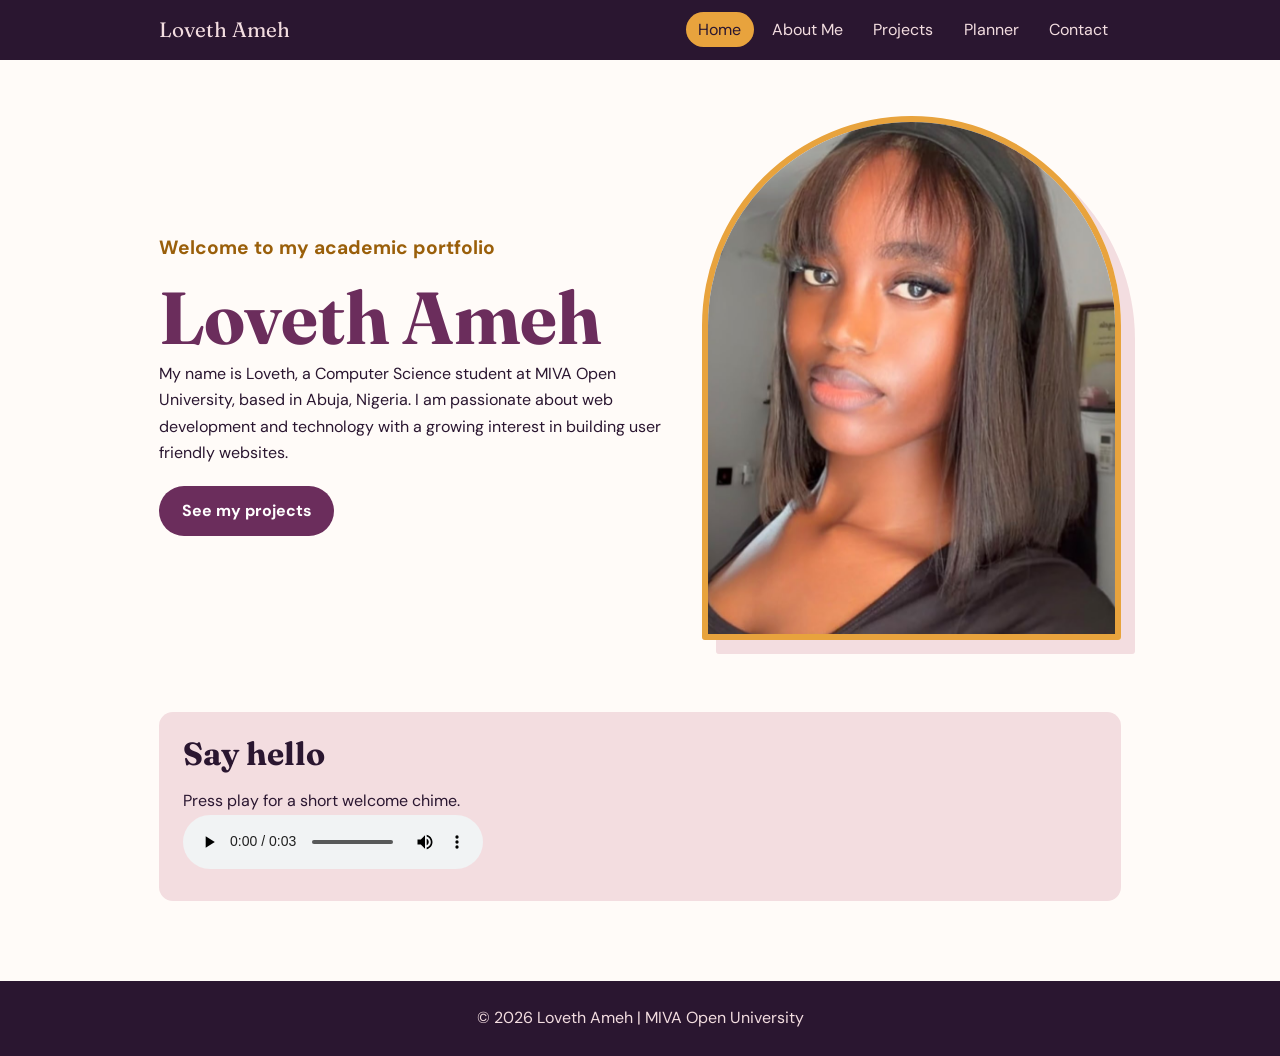
<file: index.html>
<!DOCTYPE html>
<html lang="en">
<head>
<meta charset="UTF-8">
<meta name="viewport" content="width=device-width, initial-scale=1">
<title>Home | Loveth Ameh</title>
<link rel="preconnect" href="https://fonts.googleapis.com">
<link href="https://fonts.googleapis.com/css2?family=DM+Sans:wght@400;700&family=Fraunces:wght@600;800&display=swap" rel="stylesheet">
<link rel="stylesheet" href="style.css">
</head>
<body>
<header>
<nav aria-label="Main navigation">
<a class="logo" href="index.html">Loveth Ameh</a>
<button id="menu-btn" aria-expanded="false" aria-controls="menu">Menu</button>
<ul id="menu"><li><a href="index.html" class="active" aria-current="page">Home</a></li><li><a href="about.html">About Me</a></li><li><a href="projects.html">Projects</a></li><li><a href="planner.html">Planner</a></li><li><a href="contact.html">Contact</a></li></ul>
</nav>
</header>
<main>
<section class="hero">
<div>
<p class="welcome">Welcome to my academic portfolio</p>
<h1>Loveth Ameh</h1>
<p>My name is Loveth, a Computer Science student at MIVA Open University, based in Abuja, Nigeria. I am passionate about web development and technology with a growing interest in building user friendly websites.</p>
<p style="margin-top:1.2rem"><a class="btn" href="projects.html">See my projects</a></p>
</div>
<img src="images/loveth.jpg" alt="Portrait of Loveth Ameh">
</section>
<section class="band">
<h2>Say hello</h2>
<p>Press play for a short welcome chime.</p>
<audio controls src="media/welcome.wav">Your browser does not support audio.</audio>
</section>
</main>
<footer><p>&copy; 2026 Loveth Ameh | MIVA Open University</p></footer>
<script src="script.js"></script>
</body>
</html>
</file>
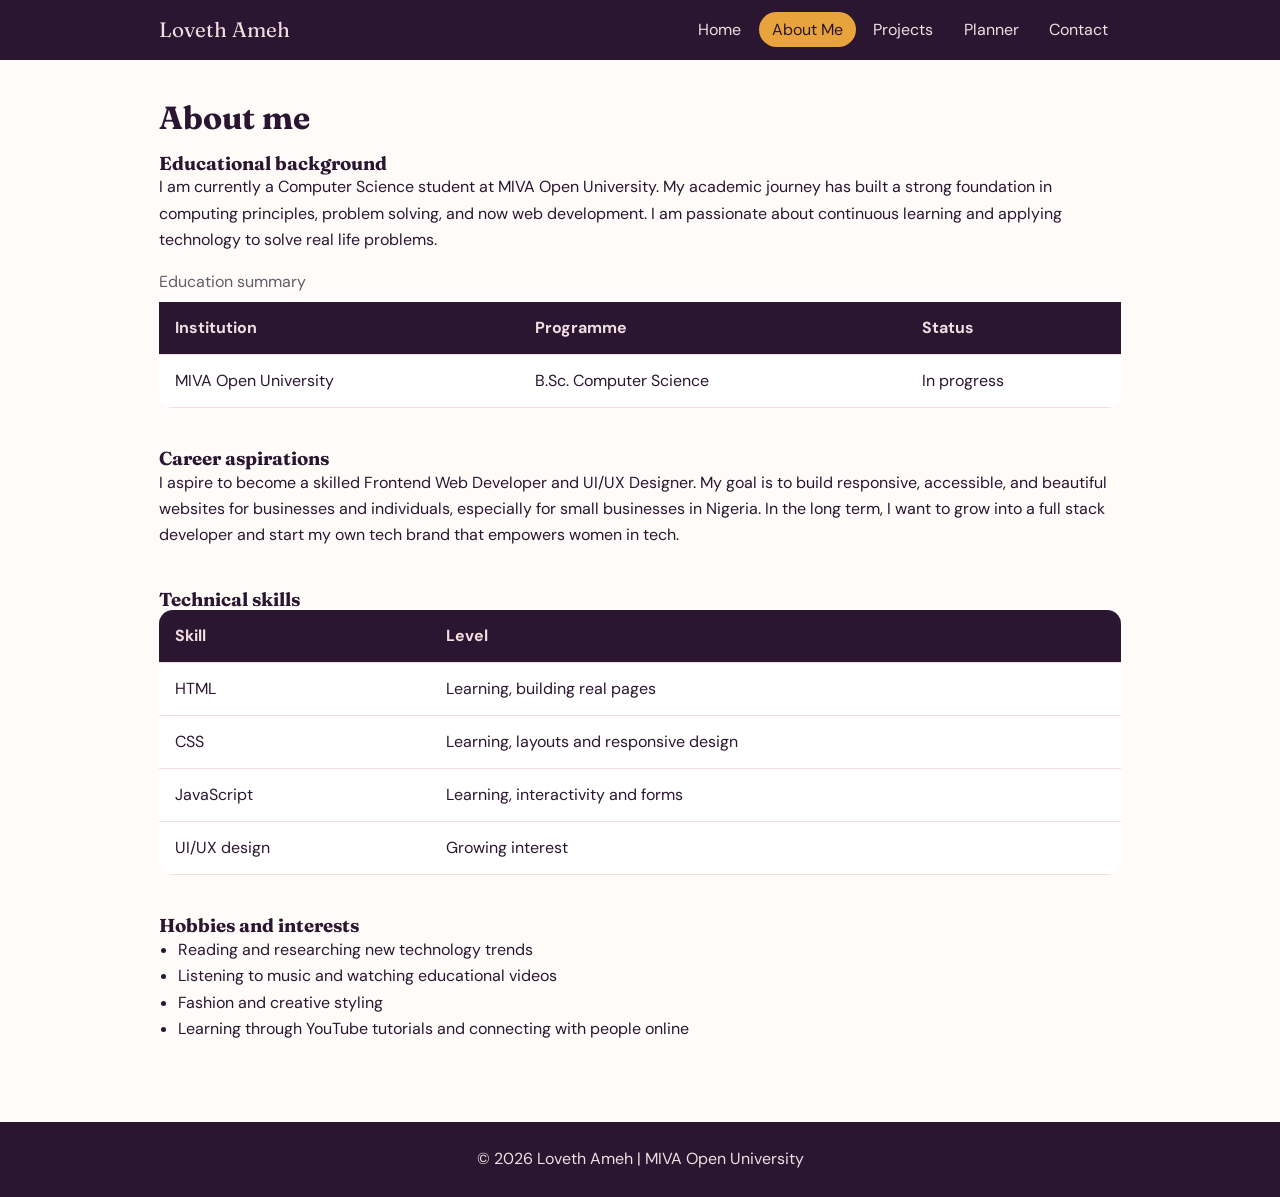
<file: about.html>
<!DOCTYPE html>
<html lang="en">
<head>
<meta charset="UTF-8">
<meta name="viewport" content="width=device-width, initial-scale=1">
<title>About Me | Loveth Ameh</title>
<link rel="preconnect" href="https://fonts.googleapis.com">
<link href="https://fonts.googleapis.com/css2?family=DM+Sans:wght@400;700&family=Fraunces:wght@600;800&display=swap" rel="stylesheet">
<link rel="stylesheet" href="style.css">
</head>
<body>
<header>
<nav aria-label="Main navigation">
<a class="logo" href="index.html">Loveth Ameh</a>
<button id="menu-btn" aria-expanded="false" aria-controls="menu">Menu</button>
<ul id="menu"><li><a href="index.html">Home</a></li><li><a href="about.html" class="active" aria-current="page">About Me</a></li><li><a href="projects.html">Projects</a></li><li><a href="planner.html">Planner</a></li><li><a href="contact.html">Contact</a></li></ul>
</nav>
</header>
<main>
<h2>About me</h2>
<section>
<h3>Educational background</h3>
<p>I am currently a Computer Science student at MIVA Open University. My academic journey has built a strong foundation in computing principles, problem solving, and now web development. I am passionate about continuous learning and applying technology to solve real life problems.</p>
<table style="margin-top:1rem">
<caption class="empty" style="text-align:left;margin-bottom:.4rem">Education summary</caption>
<thead><tr><th>Institution</th><th>Programme</th><th>Status</th></tr></thead>
<tbody><tr><td>MIVA Open University</td><td>B.Sc. Computer Science</td><td>In progress</td></tr></tbody>
</table>
</section>
<section>
<h3>Career aspirations</h3>
<p>I aspire to become a skilled Frontend Web Developer and UI/UX Designer. My goal is to build responsive, accessible, and beautiful websites for businesses and individuals, especially for small businesses in Nigeria. In the long term, I want to grow into a full stack developer and start my own tech brand that empowers women in tech.</p>
</section>
<section>
<h3>Technical skills</h3>
<table>
<thead><tr><th>Skill</th><th>Level</th></tr></thead>
<tbody>
<tr><td>HTML</td><td>Learning, building real pages</td></tr>
<tr><td>CSS</td><td>Learning, layouts and responsive design</td></tr>
<tr><td>JavaScript</td><td>Learning, interactivity and forms</td></tr>
<tr><td>UI/UX design</td><td>Growing interest</td></tr>
</tbody>
</table>
</section>
<section>
<h3>Hobbies and interests</h3>
<ul class="plain">
<li>Reading and researching new technology trends</li>
<li>Listening to music and watching educational videos</li>
<li>Fashion and creative styling</li>
<li>Learning through YouTube tutorials and connecting with people online</li>
</ul>
</section>
</main>
<footer><p>&copy; 2026 Loveth Ameh | MIVA Open University</p></footer>
<script src="script.js"></script>
</body>
</html>
</file>
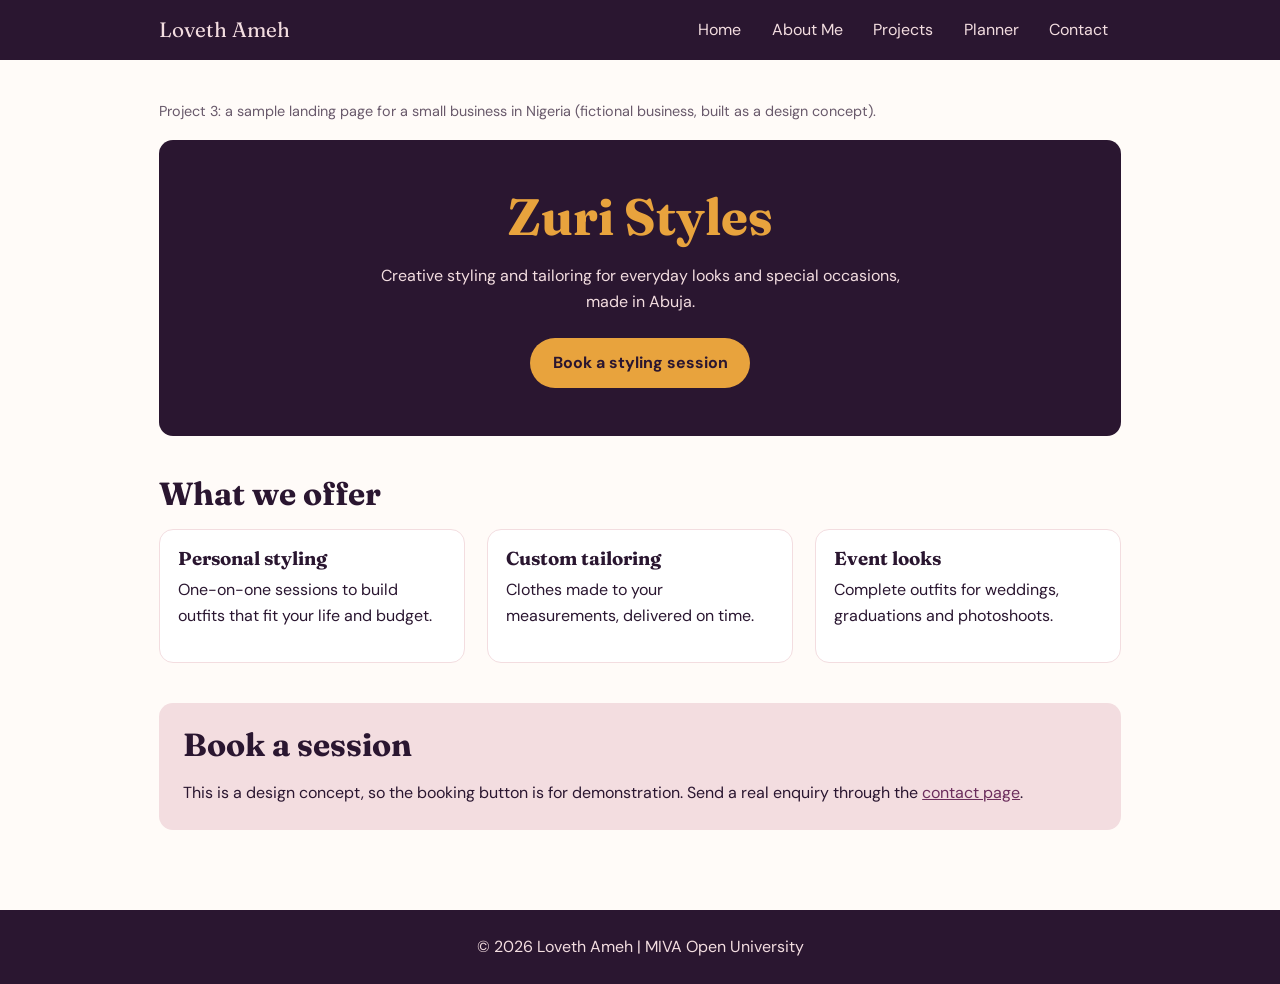
<file: business.html>
<!DOCTYPE html>
<html lang="en">
<head>
<meta charset="UTF-8">
<meta name="viewport" content="width=device-width, initial-scale=1">
<title>Sample Business Page | Loveth Ameh</title>
<link rel="preconnect" href="https://fonts.googleapis.com">
<link href="https://fonts.googleapis.com/css2?family=DM+Sans:wght@400;700&family=Fraunces:wght@600;800&display=swap" rel="stylesheet">
<link rel="stylesheet" href="style.css">
</head>
<body>
<header>
<nav aria-label="Main navigation">
<a class="logo" href="index.html">Loveth Ameh</a>
<button id="menu-btn" aria-expanded="false" aria-controls="menu">Menu</button>
<ul id="menu"><li><a href="index.html">Home</a></li><li><a href="about.html">About Me</a></li><li><a href="projects.html">Projects</a></li><li><a href="planner.html">Planner</a></li><li><a href="contact.html">Contact</a></li></ul>
</nav>
</header>
<main>
<style>
.biz-hero{background:var(--ink);color:var(--rose);border-radius:var(--radius);padding:3rem 1.5rem;text-align:center}
.biz-hero h1{font-size:clamp(2rem,6vw,3.2rem);color:var(--gold)}
.biz-hero p{max-width:520px;margin:1rem auto 1.4rem}
.biz-note{font-size:.9rem;opacity:.7;margin-bottom:1rem}
</style>
<p class="biz-note">Project 3: a sample landing page for a small business in Nigeria (fictional business, built as a design concept).</p>
<section class="biz-hero">
<h1>Zuri Styles</h1>
<p>Creative styling and tailoring for everyday looks and special occasions, made in Abuja.</p>
<a class="btn" href="#book" style="background:var(--gold);color:var(--ink)">Book a styling session</a>
</section>
<section style="margin-top:2rem">
<h2>What we offer</h2>
<div class="grid">
<article class="card"><div><h3>Personal styling</h3><p>One-on-one sessions to build outfits that fit your life and budget.</p></div></article>
<article class="card"><div><h3>Custom tailoring</h3><p>Clothes made to your measurements, delivered on time.</p></div></article>
<article class="card"><div><h3>Event looks</h3><p>Complete outfits for weddings, graduations and photoshoots.</p></div></article>
</div>
</section>
<section id="book" class="band">
<h2>Book a session</h2>
<p>This is a design concept, so the booking button is for demonstration. Send a real enquiry through the <a href="contact.html">contact page</a>.</p>
</section>
</main>
<footer><p>&copy; 2026 Loveth Ameh | MIVA Open University</p></footer>
<script src="script.js"></script>
</body>
</html>
</file>
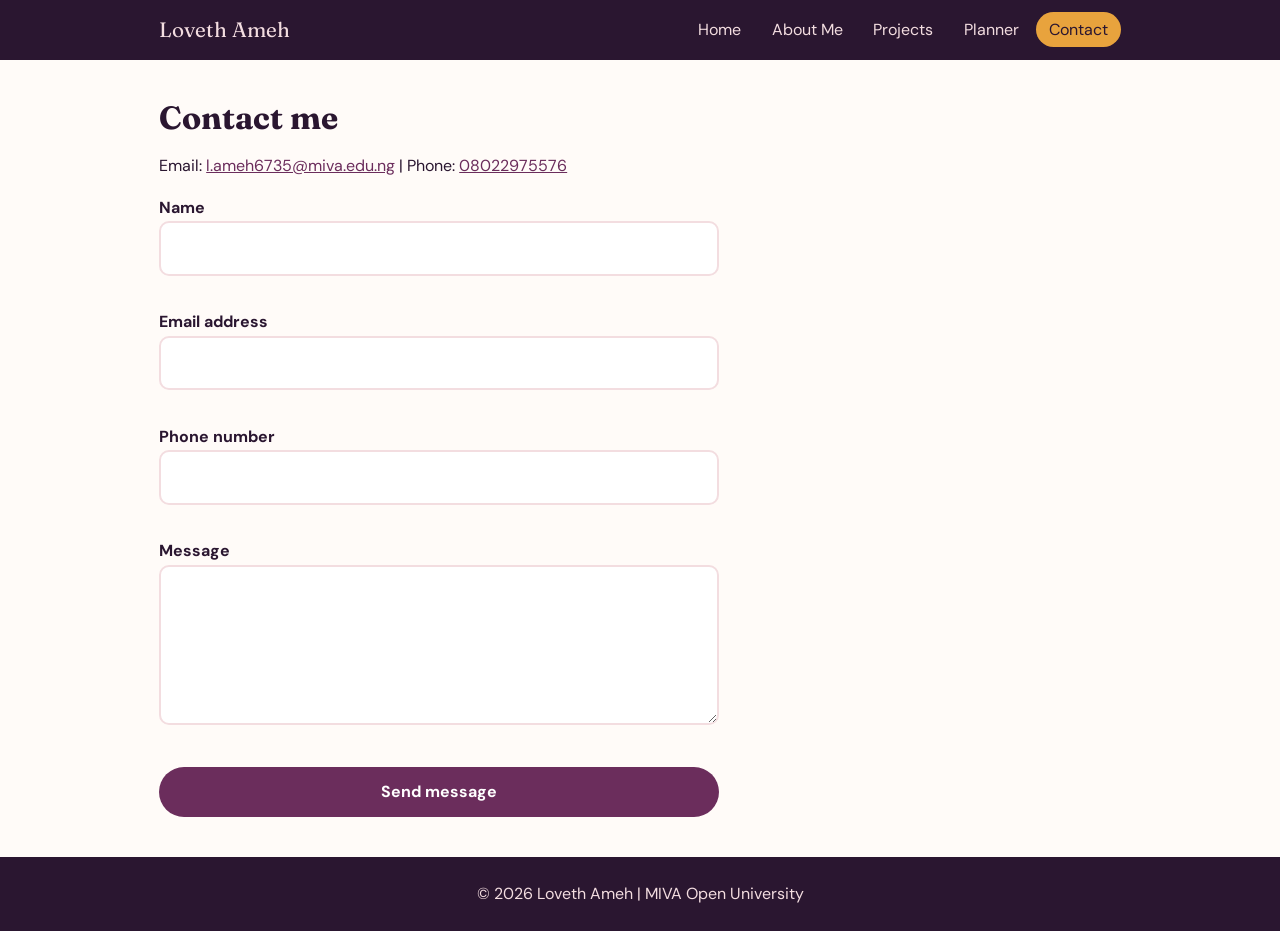
<file: contact.html>
<!DOCTYPE html>
<html lang="en">
<head>
<meta charset="UTF-8">
<meta name="viewport" content="width=device-width, initial-scale=1">
<title>Contact | Loveth Ameh</title>
<link rel="preconnect" href="https://fonts.googleapis.com">
<link href="https://fonts.googleapis.com/css2?family=DM+Sans:wght@400;700&family=Fraunces:wght@600;800&display=swap" rel="stylesheet">
<link rel="stylesheet" href="style.css">
</head>
<body>
<header>
<nav aria-label="Main navigation">
<a class="logo" href="index.html">Loveth Ameh</a>
<button id="menu-btn" aria-expanded="false" aria-controls="menu">Menu</button>
<ul id="menu"><li><a href="index.html">Home</a></li><li><a href="about.html">About Me</a></li><li><a href="projects.html">Projects</a></li><li><a href="planner.html">Planner</a></li><li><a href="contact.html" class="active" aria-current="page">Contact</a></li></ul>
</nav>
</header>
<main>
<h2>Contact me</h2>
<p style="margin-bottom:1rem">Email: <a href="mailto:l.ameh6735@miva.edu.ng">l.ameh6735@miva.edu.ng</a> | Phone: <a href="tel:08022975576">08022975576</a></p>
<form id="contact-form" novalidate>
<div><label for="name">Name</label><input id="name" name="name" type="text"><p class="error" id="name-error"></p></div>
<div><label for="email">Email address</label><input id="email" name="email" type="text" inputmode="email"><p class="error" id="email-error"></p></div>
<div><label for="phone">Phone number</label><input id="phone" name="phone" type="text" inputmode="numeric"><p class="error" id="phone-error"></p></div>
<div><label for="message">Message</label><textarea id="message" name="message" rows="5"></textarea><p class="error" id="message-error"></p></div>
<button class="btn" type="submit">Send message</button>
<p class="success" id="success" role="status">Thank you. Your message has been sent.</p>
</form>
</main>
<footer><p>&copy; 2026 Loveth Ameh | MIVA Open University</p></footer>
<script src="script.js"></script>
</body>
</html>
</file>
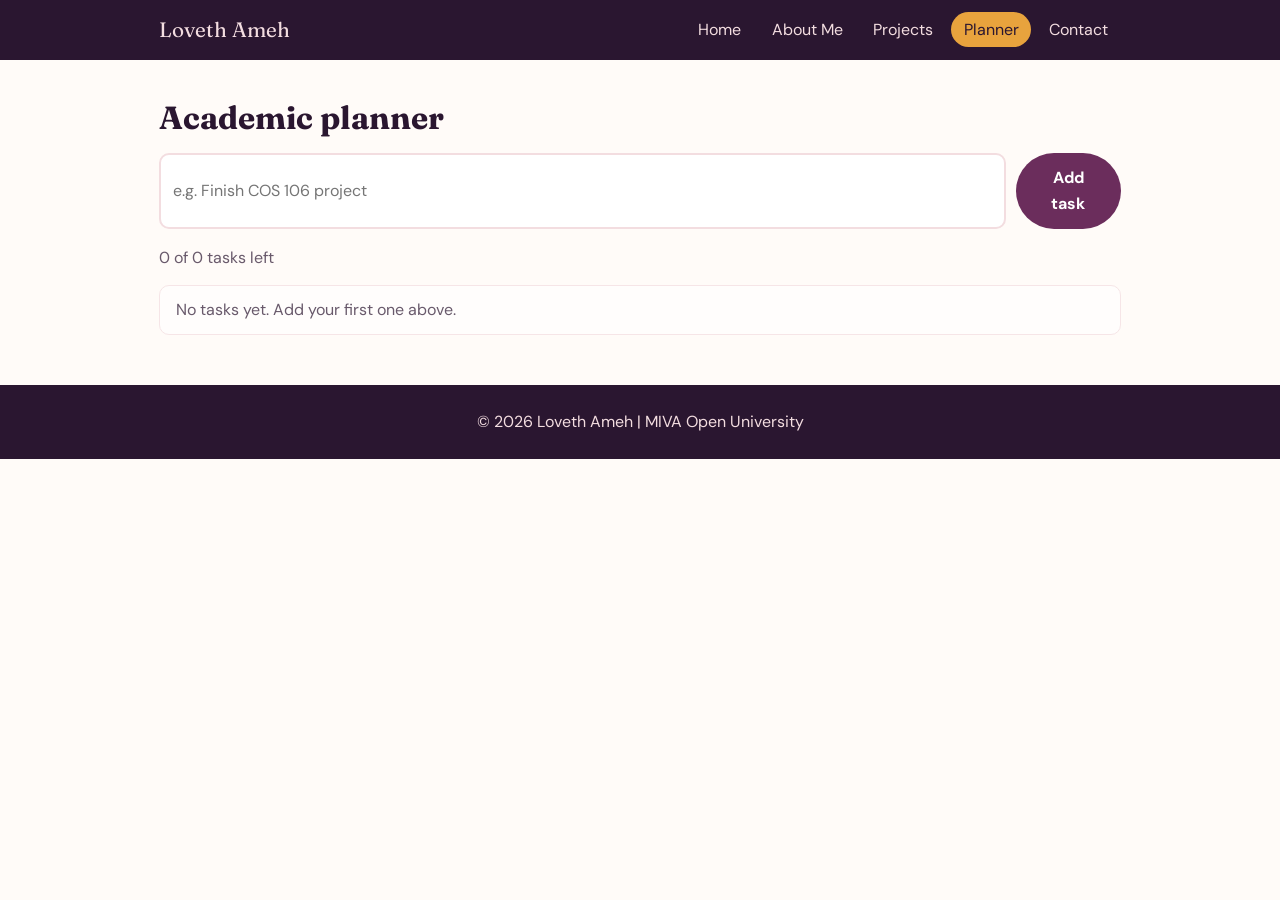
<file: planner.html>
<!DOCTYPE html>
<html lang="en">
<head>
<meta charset="UTF-8">
<meta name="viewport" content="width=device-width, initial-scale=1">
<title>Planner | Loveth Ameh</title>
<link rel="preconnect" href="https://fonts.googleapis.com">
<link href="https://fonts.googleapis.com/css2?family=DM+Sans:wght@400;700&family=Fraunces:wght@600;800&display=swap" rel="stylesheet">
<link rel="stylesheet" href="style.css">
</head>
<body>
<header>
<nav aria-label="Main navigation">
<a class="logo" href="index.html">Loveth Ameh</a>
<button id="menu-btn" aria-expanded="false" aria-controls="menu">Menu</button>
<ul id="menu"><li><a href="index.html">Home</a></li><li><a href="about.html">About Me</a></li><li><a href="projects.html">Projects</a></li><li><a href="planner.html" class="active" aria-current="page">Planner</a></li><li><a href="contact.html">Contact</a></li></ul>
</nav>
</header>
<main>
<h2>Academic planner</h2>
<form id="task-form" class="add-row" style="max-width:none">
<label for="task-input" style="position:absolute;left:-9999px">New task</label>
<input id="task-input" type="text" placeholder="e.g. Finish COS 106 project">
<button class="btn" type="submit">Add task</button>
</form>
<p id="task-count" class="empty" style="margin-bottom:.8rem"></p>
<ul id="task-list"></ul>
</main>
<footer><p>&copy; 2026 Loveth Ameh | MIVA Open University</p></footer>
<script src="script.js"></script>
</body>
</html>
</file>
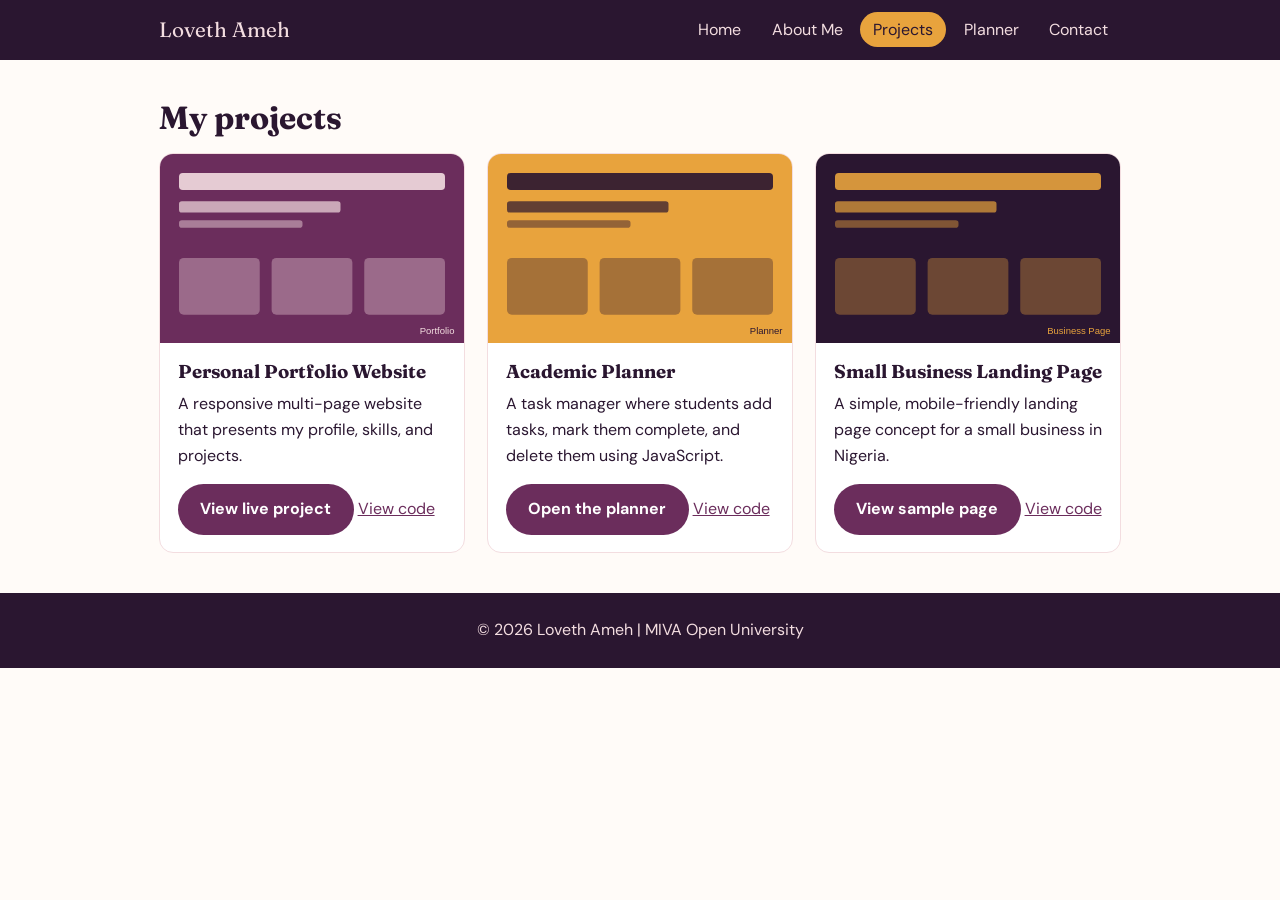
<file: projects.html>
<!DOCTYPE html>
<html lang="en">
<head>
<meta charset="UTF-8">
<meta name="viewport" content="width=device-width, initial-scale=1">
<title>Projects | Loveth Ameh</title>
<link rel="preconnect" href="https://fonts.googleapis.com">
<link href="https://fonts.googleapis.com/css2?family=DM+Sans:wght@400;700&family=Fraunces:wght@600;800&display=swap" rel="stylesheet">
<link rel="stylesheet" href="style.css">
</head>
<body>
<header>
<nav aria-label="Main navigation">
<a class="logo" href="index.html">Loveth Ameh</a>
<button id="menu-btn" aria-expanded="false" aria-controls="menu">Menu</button>
<ul id="menu"><li><a href="index.html">Home</a></li><li><a href="about.html">About Me</a></li><li><a href="projects.html" class="active" aria-current="page">Projects</a></li><li><a href="planner.html">Planner</a></li><li><a href="contact.html">Contact</a></li></ul>
</nav>
</header>
<main>
<h2>My projects</h2><div class="grid"><article class="card"><img src="images/project1.svg" alt="Screenshot of Personal Portfolio Website"><div><h3>Personal Portfolio Website</h3><p>A responsive multi-page website that presents my profile, skills, and projects.</p><a class="btn" href="index.html">View live project</a> <a href="https://github.com/LovethAmeh/cos106-portfolio" target="_blank" rel="noopener">View code</a></div></article><article class="card"><img src="images/project2.svg" alt="Screenshot of Academic Planner"><div><h3>Academic Planner</h3><p>A task manager where students add tasks, mark them complete, and delete them using JavaScript.</p><a class="btn" href="planner.html">Open the planner</a> <a href="https://github.com/LovethAmeh/cos106-portfolio" target="_blank" rel="noopener">View code</a></div></article><article class="card"><img src="images/project3.svg" alt="Screenshot of Small Business Landing Page"><div><h3>Small Business Landing Page</h3><p>A simple, mobile-friendly landing page concept for a small business in Nigeria.</p><a class="btn" href="business.html">View sample page</a> <a href="https://github.com/LovethAmeh/cos106-portfolio" target="_blank" rel="noopener">View code</a></div></article></div>
</main>
<footer><p>&copy; 2026 Loveth Ameh | MIVA Open University</p></footer>
<script src="script.js"></script>
</body>
</html>
</file>
<file: style.css>
:root{--ink:#2A1630;--plum:#6B2D5C;--rose:#F3DDE0;--cream:#FFFBF8;--gold:#E8A33D;--radius:14px}
*{box-sizing:border-box;margin:0;padding:0}
body{font-family:'DM Sans',system-ui,sans-serif;background:var(--cream);color:var(--ink);line-height:1.65}
h1,h2,h3{font-family:'Fraunces',Georgia,serif;line-height:1.15}
a{color:var(--plum)}
header{background:var(--ink);position:sticky;top:0;z-index:10}
nav{max-width:1000px;margin:auto;display:flex;align-items:center;justify-content:space-between;padding:.8rem 1.2rem}
.logo{font-family:'Fraunces',Georgia,serif;color:var(--rose);font-size:1.3rem;text-decoration:none}
nav ul{display:flex;gap:.3rem;list-style:none}
nav ul a{color:var(--rose);text-decoration:none;padding:.45rem .8rem;border-radius:99px;transition:background .25s,color .25s}
nav ul a:hover,nav ul a.active{background:var(--gold);color:var(--ink)}
#menu-btn{display:none;background:none;border:1px solid var(--rose);color:var(--rose);padding:.4rem .8rem;border-radius:8px;font-size:1rem;cursor:pointer}
main{max-width:1000px;margin:auto;padding:2.5rem 1.2rem}
h2{font-size:2rem;margin-bottom:1rem}
.hero{display:grid;grid-template-columns:1.2fr 1fr;gap:2.5rem;align-items:center;padding:1rem 0 2rem}
.hero h1{font-size:clamp(2.6rem,7vw,4.6rem);color:var(--plum)}
.hero .welcome{font-size:1.2rem;margin:.8rem 0;color:var(--gold);font-weight:700;color:#9a5f0a}
.hero img{width:100%;aspect-ratio:4/5;object-fit:cover;border-radius:999px 999px var(--radius) var(--radius);border:6px solid var(--gold);box-shadow:14px 14px 0 var(--rose)}
.btn{display:inline-block;background:var(--plum);color:#fff;border:0;padding:.75rem 1.4rem;border-radius:99px;text-decoration:none;font:inherit;font-weight:700;cursor:pointer;transition:transform .2s,background .2s}
.btn:hover{background:var(--ink);transform:translateY(-2px)}
.band{background:var(--rose);border-radius:var(--radius);padding:1.5rem;margin-top:1.5rem}
section{margin-bottom:2.5rem}
ul.plain{padding-left:1.2rem}
table{width:100%;border-collapse:collapse;background:#fff;border-radius:var(--radius);overflow:hidden}
th,td{padding:.8rem 1rem;text-align:left;border-bottom:1px solid var(--rose)}
th{background:var(--ink);color:var(--rose)}
.grid{display:grid;grid-template-columns:repeat(auto-fit,minmax(260px,1fr));gap:1.4rem}
.card{background:#fff;border:1px solid var(--rose);border-radius:var(--radius);overflow:hidden;transition:transform .25s,box-shadow .25s}
.card:hover{transform:translateY(-5px);box-shadow:0 12px 24px rgba(42,22,48,.15)}
.card img{width:100%;display:block}
.card div{padding:1.1rem}
.card p{margin:.5rem 0 .9rem}
form{display:grid;gap:1rem;max-width:560px}
label{font-weight:700}
input,textarea{width:100%;padding:.75rem;border:2px solid var(--rose);border-radius:10px;font:inherit;background:#fff}
input:focus,textarea:focus,button:focus-visible,a:focus-visible{outline:3px solid var(--gold);outline-offset:2px}
.error{color:#b3261e;font-size:.9rem;min-height:1.1rem}
.success{background:#e5f4e3;border-radius:10px;padding:1rem;display:none}
.add-row{display:flex;gap:.6rem;margin-bottom:1rem}
#task-list{list-style:none}
#task-list li{display:flex;align-items:center;gap:.8rem;background:#fff;border:1px solid var(--rose);border-radius:10px;padding:.7rem 1rem;margin-bottom:.6rem;transition:opacity .3s}
#task-list li span{flex:1}
#task-list li.done span{text-decoration:line-through;opacity:.5}
#task-list button{background:none;border:0;color:#b3261e;font-weight:700;cursor:pointer}
.empty{opacity:.7}
footer{background:var(--ink);color:var(--rose);text-align:center;padding:1.5rem}
@media(max-width:700px){
#menu-btn{display:block}
nav ul{display:none;flex-direction:column;position:absolute;top:100%;left:0;right:0;background:var(--ink);padding:.6rem 1.2rem 1rem}
nav ul.open{display:flex}
.hero{grid-template-columns:1fr}.hero img{max-width:320px;margin:auto}}
@media(prefers-reduced-motion:reduce){*{transition:none!important}}
</file>
